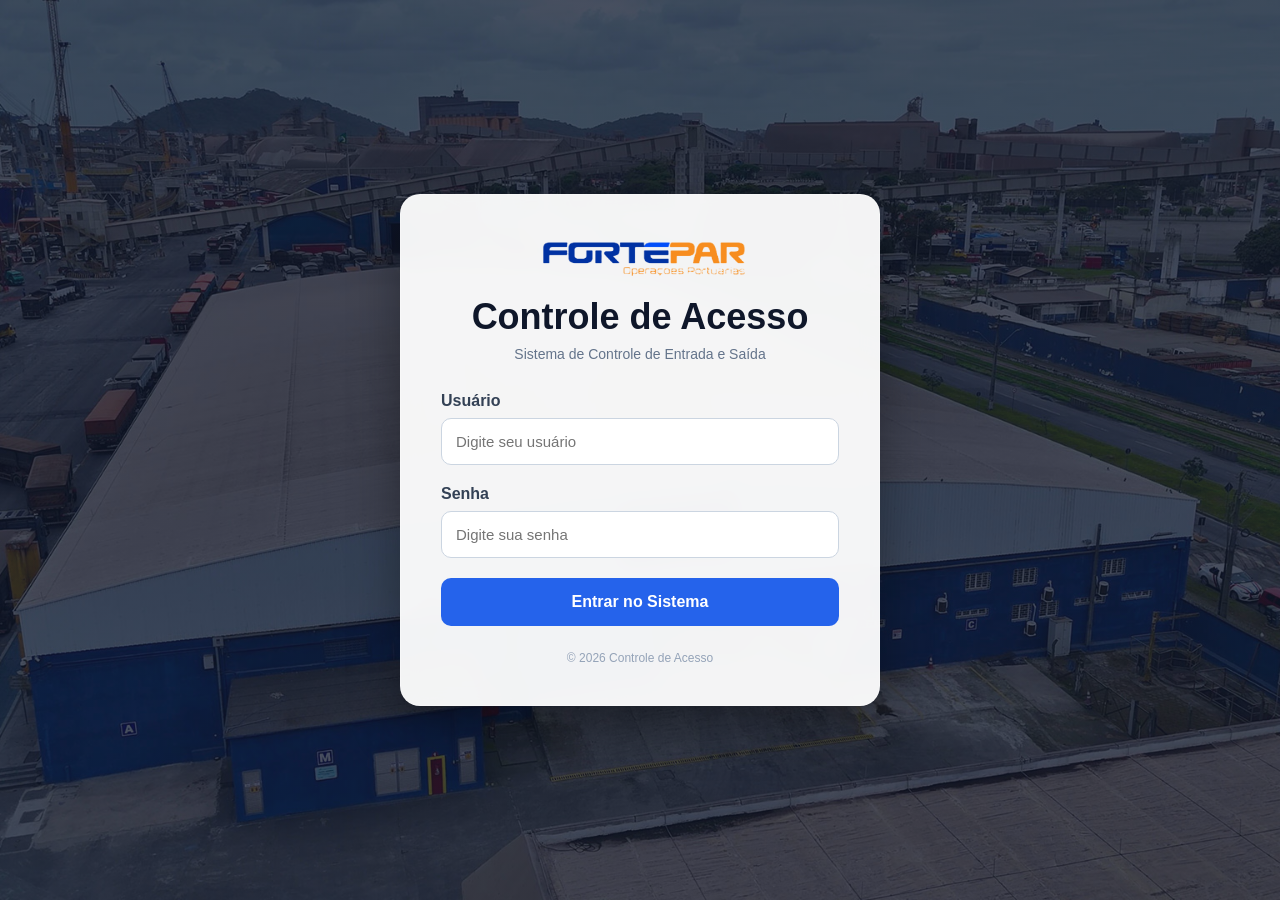
<file: login.html>
<!DOCTYPE html>
<html lang="pt-BR">

<head>

    <meta charset="UTF-8">

    <meta name="viewport" content="width=device-width, initial-scale=1.0">

    <title>Controle de Acesso</title>

    <link rel="stylesheet" href="login.css">

</head>

<body>

    <div class="login-container">

        <div class="login-card">

            <div class="login-header">

                <img src="logo-fortepar-recortada.png" alt="Fortepar" class="login-logo">

                <h1>Controle de Acesso</h1>

                <p>
                    Sistema de Controle de Entrada e Saída
                </p>

            </div>

            <div class="form-group">

                <label for="usuario">
                    Usuário
                </label>

                <input type="text" id="usuario" placeholder="Digite seu usuário" autocomplete="username">

            </div>

            <div class="form-group">

                <label for="senha">
                    Senha
                </label>

                <input type="password" id="senha" placeholder="Digite sua senha" autocomplete="current-password">

            </div>

            <button onclick="login()">
                Entrar no Sistema
            </button>

            <div class="footer">

                <p>
                    © 2026 Controle de Acesso
                </p>

            </div>

        </div>

    </div>

    <script src="auth.js"></script>

</body>

</html>
</file>
<file: login.css>
* {
    margin: 0;
    padding: 0;
    box-sizing: border-box;
    font-family: 'Segoe UI', Tahoma, Geneva, Verdana, sans-serif;
}

body {

    height: 100vh;

    display: flex;

    justify-content: center;

    align-items: center;
    
    background-image:
        linear-gradient(rgba(15, 23, 42, 0.75),
            rgba(15, 23, 42, 0.75)),
        url("fortepar.jpg");

    background-size: cover;

    background-position: center;

    background-repeat: no-repeat;

    overflow: hidden;
}

.login-container {

    width: 100%;

    display: flex;

    justify-content: center;

    align-items: center;

    padding: 20px;
}

.login-card {

    width: 480px;

    background:
        rgba(255, 255, 255, 0.95);

    backdrop-filter: blur(10px);

    padding: 40px;

    border-radius: 20px;

    box-shadow:
        0 20px 50px rgba(0, 0, 0, .35);

    border:
        1px solid rgba(255, 255, 255, .25);
}

.login-header {

    text-align: center;

    margin-bottom: 30px;
}

.icon {

    font-size: 55px;

    margin-bottom: 10px;
}

.login-header h1 {

    color: #0f172a;

    font-size: 36px;

    margin-bottom: 8px;

    font-weight: 700;
}

.login-header p {

    color: #64748b;

    font-size: 14px;

    margin-top: 5px;
}

/* LOGO FORTEPAR */

.login-logo {

    width: 220px;

    max-width: 100%;

    height: auto;

    display: block;

    margin: 0 auto 15px auto;

}

.form-group {

    margin-bottom: 20px;
}

.form-group label {

    display: block;

    margin-bottom: 8px;

    color: #334155;

    font-weight: 600;
}

.form-group input {

    width: 100%;

    padding: 14px;

    border: 1px solid #cbd5e1;

    border-radius: 10px;

    font-size: 15px;

    transition: .3s;
}

.form-group input:focus {

    outline: none;

    border-color: #2563eb;

    box-shadow:
        0 0 0 4px rgba(37, 99, 235, .15);
}

button {

    width: 100%;

    padding: 15px;

    border: none;

    border-radius: 10px;

    background: #2563eb;

    color: white;

    font-size: 16px;

    font-weight: 600;

    cursor: pointer;

    transition: .3s;
}

button:hover {

    background: #1d4ed8;

    transform: translateY(-2px);
}

button:active {

    transform: translateY(0);
}

.footer {

    margin-top: 25px;

    text-align: center;

    color: #94a3b8;

    font-size: 12px;
}

/* RESPONSIVO */

@media(max-width:600px) {

    .login-card {

        width: 100%;

        padding: 30px;
    }

    .login-header h1 {

        font-size: 28px;
    }

    .icon {

        font-size: 45px;
    }
}
</file>
